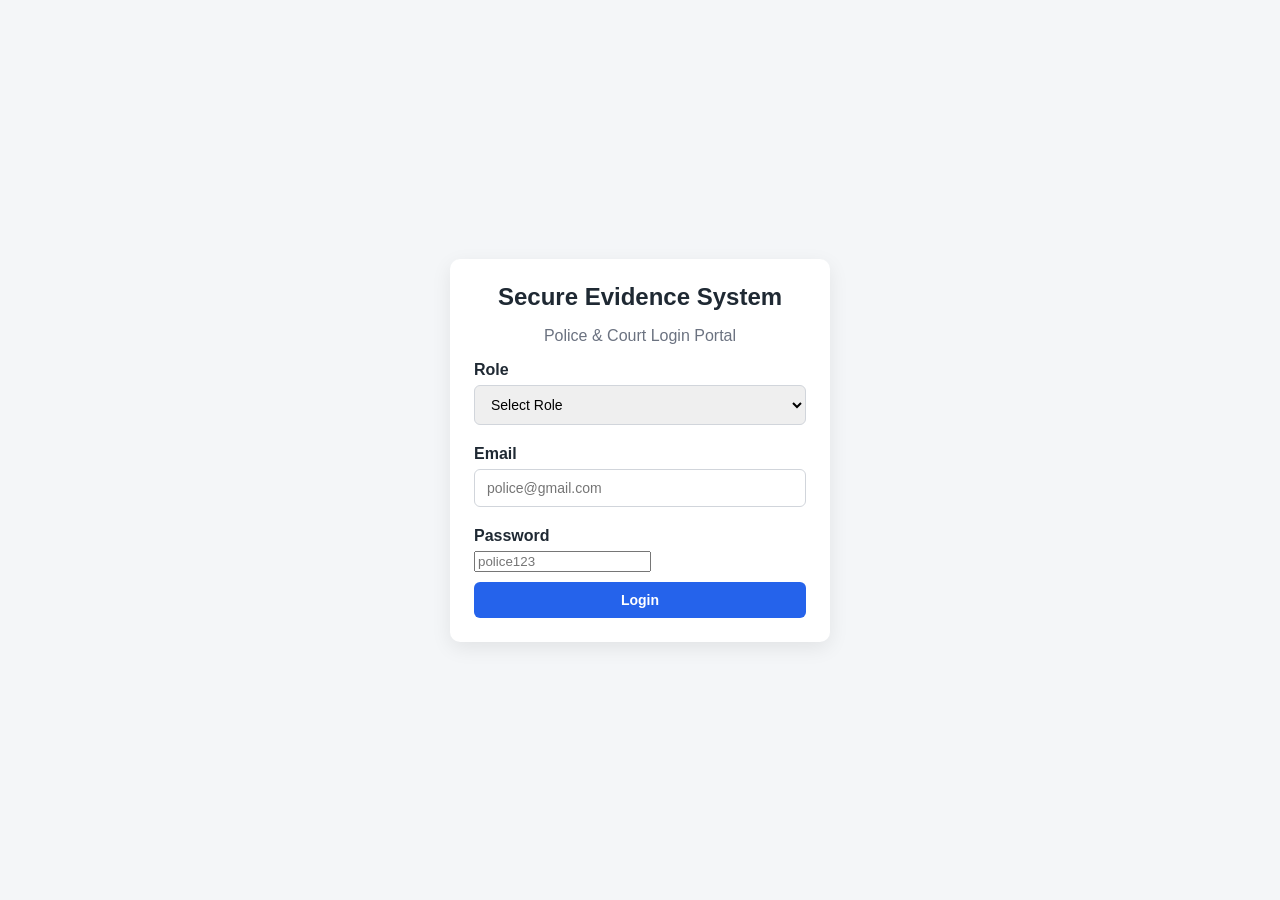
<file: index.html>
<!DOCTYPE html>
<html>
<head>
  <title>Secure Evidence System</title>
  <meta charset="UTF-8">
  <link rel="stylesheet" href="css/style.css">
</head>

<body>

<div class="main" style="
  margin-left:0;
  display:flex;
  justify-content:center;
  align-items:center;
  height:100vh;
">
  <div class="card" style="width:380px;">
    <h2 style="text-align:center;">Secure Evidence System</h2>
    <p style="text-align:center;">Police & Court Login Portal</p>

    <label>Role</label>
    <select id="role">
      <option value="">Select Role</option>
      <option value="police">Police</option>
      <option value="court">Court</option>
    </select>

    <label>Email</label>
    <input type="text" id="email" placeholder="police@gmail.com">

    <label>Password</label>
    <input type="password" id="password" placeholder="police123">

    <button class="btn-upload" style="width:100%;margin-top:10px;"
      onclick="login()">
      Login
    </button>
  </div>
</div>

<script>
function login() {
  const role = document.getElementById("role").value;
  const email = document.getElementById("email").value;
  const password = document.getElementById("password").value;

  if (!role || !email || !password) {
    alert("Fill all fields");
    return;
  }

  fetch("https://evidence-backend.onrender.com/login", {
    method: "POST",
    headers: { "Content-Type": "application/json" },
    body: JSON.stringify({ role, email, password })
  })
  .then(res => {
    if (!res.ok) throw new Error("Invalid credentials");
    return res.json();
  })
  .then(data => {
    sessionStorage.setItem("role", data.role);

    if (data.role === "police") {
      window.location.href = "police.html";
    } else {
      window.location.href = "court.html";
    }
  })
  .catch(err => alert(err.message));
}
</script>

</body>
</html>
</file>
<file: css/style.css>
/* ===== RESET ===== */
* {
  box-sizing: border-box;
}

body {
  margin: 0;
  font-family: "Inter", "Segoe UI", Arial, sans-serif;
  background-color: #f4f6f8;
  color: #1f2933;
}

/* ===== SIDEBAR ===== */
.sidebar {
  position: fixed;
  top: 0;
  left: 0;
  width: 240px;
  height: 100vh;
  background-color: #111827;
  padding: 20px;
}

.sidebar h2 {
  color: #ffffff;
  text-align: center;
  margin-bottom: 30px;
}

.sidebar a {
  display: block;
  padding: 12px 14px;
  margin-bottom: 10px;
  color: #d1d5db;
  border-radius: 6px;
  font-size: 15px;
}

.sidebar a:hover {
  background-color: #1f2937;
  color: #ffffff;
}

/* ===== MAIN AREA ===== */
.main {
  margin-left: 260px;
  padding: 30px;
}

/* ===== CARD ===== */
.card {
  background-color: #ffffff;
  border-radius: 10px;
  padding: 24px;
  box-shadow: 0 6px 20px rgba(0, 0, 0, 0.08);
  max-width: 900px;
}

/* ===== HEADINGS ===== */
h2 {
  margin-top: 0;
  margin-bottom: 10px;
}

p {
  color: #6b7280;
}

/* ===== FORM ===== */
label {
  font-weight: 600;
  display: block;
  margin-bottom: 6px;
}

input[type="text"],
input[type="file"],
select {
  width: 100%;
  padding: 10px 12px;
  border-radius: 6px;
  border: 1px solid #d1d5db;
  margin-bottom: 20px;
  font-size: 14px;
}

input:focus,
select:focus {
  outline: none;
  border-color: #2563eb;
}

/* ===== BUTTONS ===== */
button {
  padding: 10px 18px;
  border-radius: 6px;
  border: none;
  cursor: pointer;
  font-weight: 600;
  font-size: 14px;
}

.btn-upload {
  background-color: #2563eb;
  color: white;
}

.btn-upload:hover {
  background-color: #1e40af;
}

.btn-approve {
  background-color: #16a34a;
  color: white;
}

.btn-reject {
  background-color: #dc2626;
  color: white;
}

.btn-clear {
  background-color: #6b7280;
  color: white;
}

button:hover {
  opacity: 0.9;
}

/* ===== TABLE ===== */
table {
  width: 100%;
  border-collapse: collapse;
  margin-top: 20px;
  font-size: 14px;
}

th {
  background-color: #f9fafb;
  text-align: left;
  padding: 12px;
  border-bottom: 1px solid #e5e7eb;
}

td {
  padding: 12px;
  border-bottom: 1px solid #e5e7eb;
}

tr:hover {
  background-color: #f3f4f6;
}

/* ===== STATUS BADGES ===== */
.status {
  padding: 4px 12px;
  border-radius: 999px;
  font-size: 13px;
  font-weight: 600;
  display: inline-block;
}

.pending {
  background-color: #fef3c7;
  color: #92400e;
}

.approved {
  background-color: #dcfce7;
  color: #166534;
}

.rejected {
  background-color: #fee2e2;
  color: #991b1b;
}

/* ===== LINKS ===== */
a.view-link {
  color: #2563eb;
  font-weight: 600;
}

a.view-link:hover {
  text-decoration: underline;
}
</file>
<file: evidence-frontend-main/evidence-frontend-main/css/style.css>
/* ===== RESET ===== */
* {
  box-sizing: border-box;
}

body {
  margin: 0;
  font-family: "Inter", "Segoe UI", Arial, sans-serif;
  background-color: #f4f6f8;
  color: #1f2933;
}

/* ===== SIDEBAR ===== */
.sidebar {
  position: fixed;
  top: 0;
  left: 0;
  width: 240px;
  height: 100vh;
  background-color: #111827;
  padding: 20px;
}

.sidebar h2 {
  color: #ffffff;
  text-align: center;
  margin-bottom: 30px;
}

.sidebar a {
  display: block;
  padding: 12px 14px;
  margin-bottom: 10px;
  color: #d1d5db;
  border-radius: 6px;
  font-size: 15px;
}

.sidebar a:hover {
  background-color: #1f2937;
  color: #ffffff;
}

/* ===== MAIN AREA ===== */
.main {
  margin-left: 260px;
  padding: 30px;
}

/* ===== CARD ===== */
.card {
  background-color: #ffffff;
  border-radius: 10px;
  padding: 24px;
  box-shadow: 0 6px 20px rgba(0, 0, 0, 0.08);
  max-width: 900px;
}

/* ===== HEADINGS ===== */
h2 {
  margin-top: 0;
  margin-bottom: 10px;
}

p {
  color: #6b7280;
}

/* ===== FORM ===== */
label {
  font-weight: 600;
  display: block;
  margin-bottom: 6px;
}

input[type="text"],
input[type="file"],
select {
  width: 100%;
  padding: 10px 12px;
  border-radius: 6px;
  border: 1px solid #d1d5db;
  margin-bottom: 20px;
  font-size: 14px;
}

input:focus,
select:focus {
  outline: none;
  border-color: #2563eb;
}

/* ===== BUTTONS ===== */
button {
  padding: 10px 18px;
  border-radius: 6px;
  border: none;
  cursor: pointer;
  font-weight: 600;
  font-size: 14px;
}

.btn-upload {
  background-color: #2563eb;
  color: white;
}

.btn-upload:hover {
  background-color: #1e40af;
}

.btn-approve {
  background-color: #16a34a;
  color: white;
}

.btn-reject {
  background-color: #dc2626;
  color: white;
}

.btn-clear {
  background-color: #6b7280;
  color: white;
}

button:hover {
  opacity: 0.9;
}

/* ===== TABLE ===== */
table {
  width: 100%;
  border-collapse: collapse;
  margin-top: 20px;
  font-size: 14px;
}

th {
  background-color: #f9fafb;
  text-align: left;
  padding: 12px;
  border-bottom: 1px solid #e5e7eb;
}

td {
  padding: 12px;
  border-bottom: 1px solid #e5e7eb;
}

tr:hover {
  background-color: #f3f4f6;
}

/* ===== STATUS BADGES ===== */
.status {
  padding: 4px 12px;
  border-radius: 999px;
  font-size: 13px;
  font-weight: 600;
  display: inline-block;
}

.pending {
  background-color: #fef3c7;
  color: #92400e;
}

.approved {
  background-color: #dcfce7;
  color: #166534;
}

.rejected {
  background-color: #fee2e2;
  color: #991b1b;
}

/* ===== LINKS ===== */
a.view-link {
  color: #2563eb;
  font-weight: 600;
}

a.view-link:hover {
  text-decoration: underline;
}
</file>
